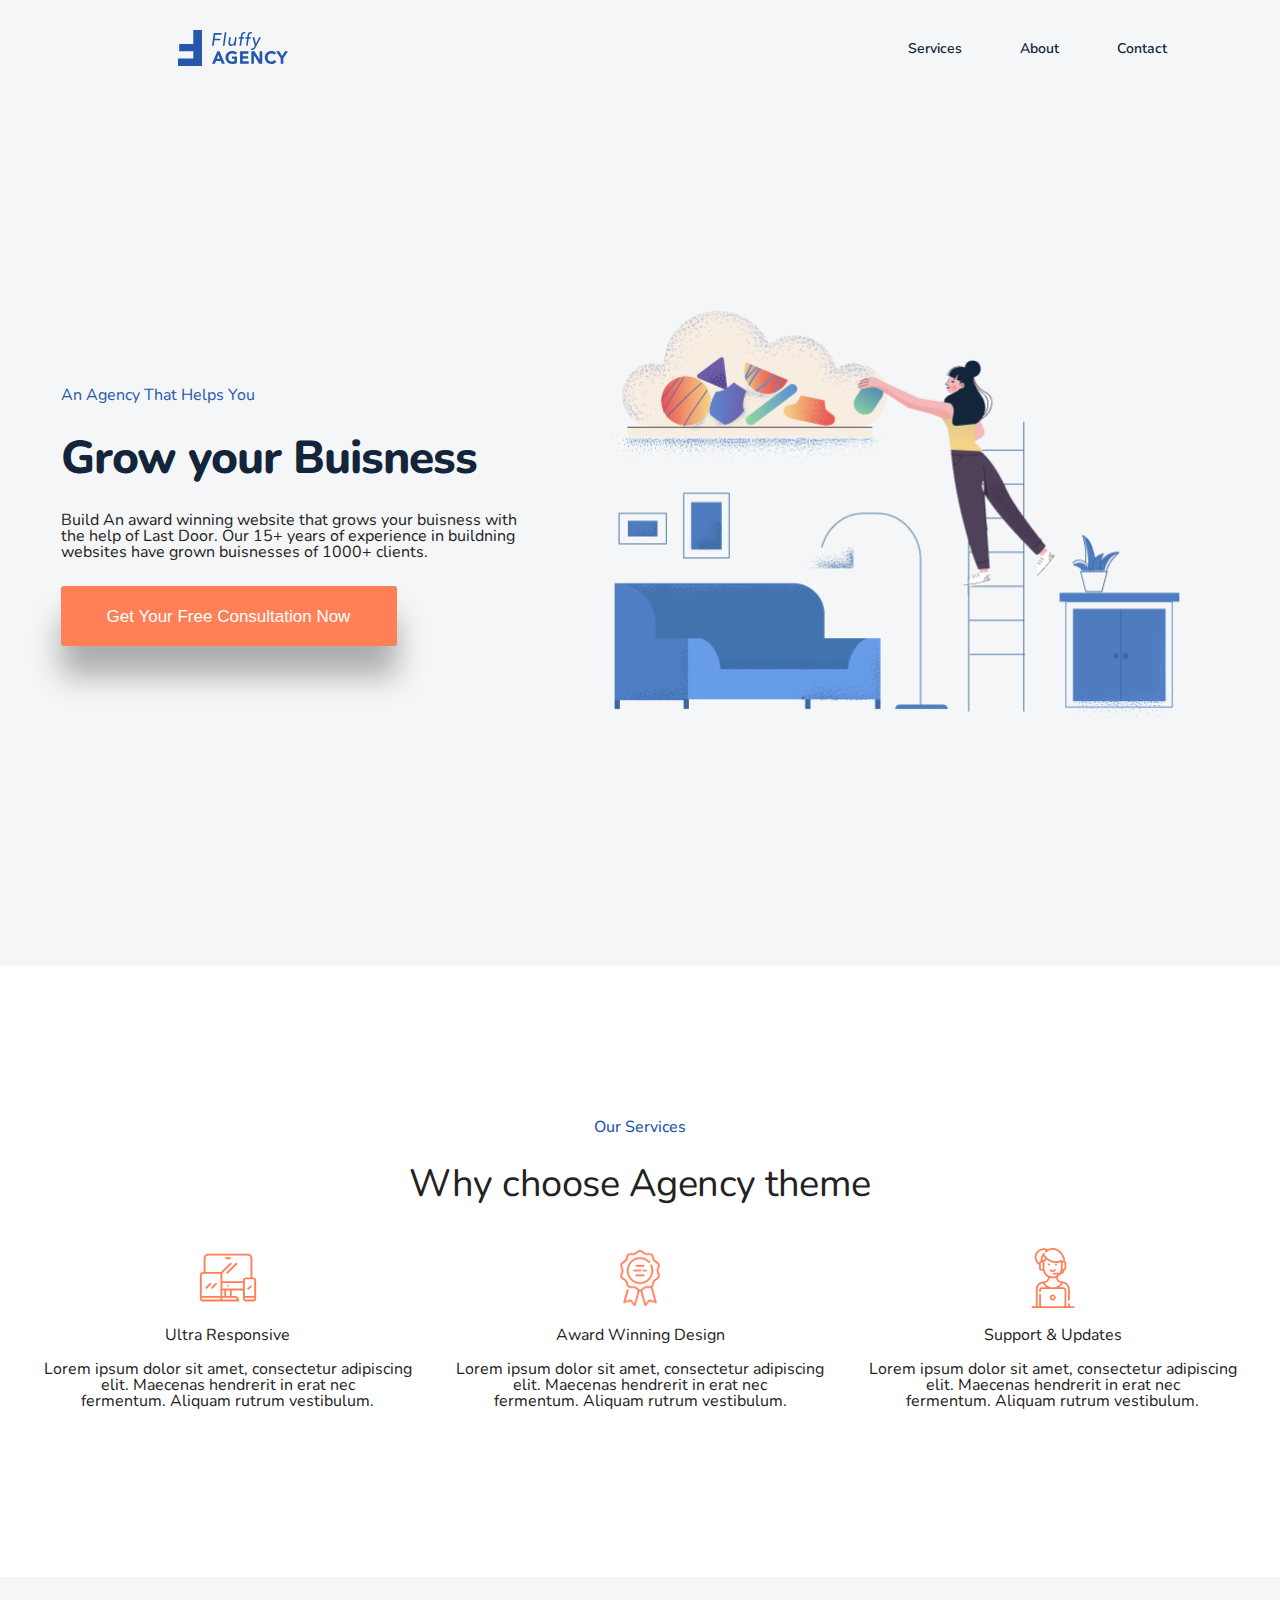
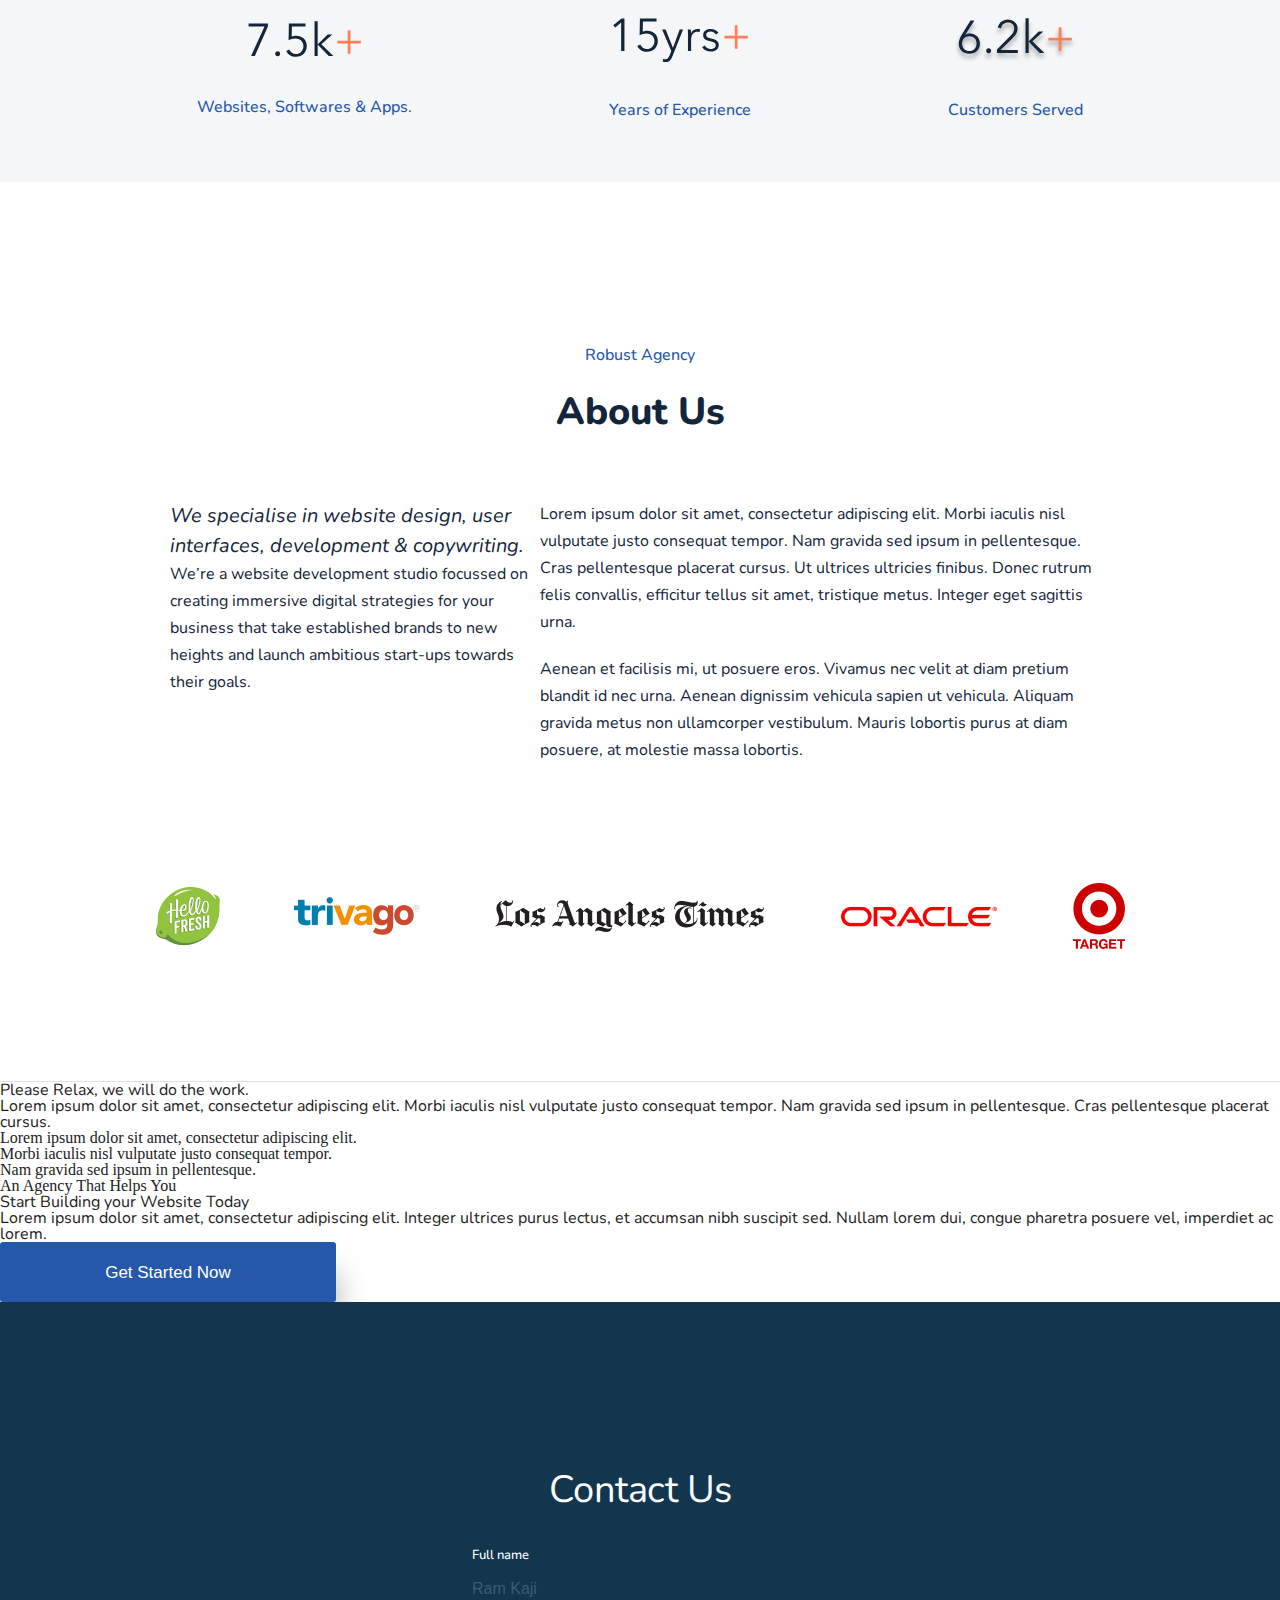
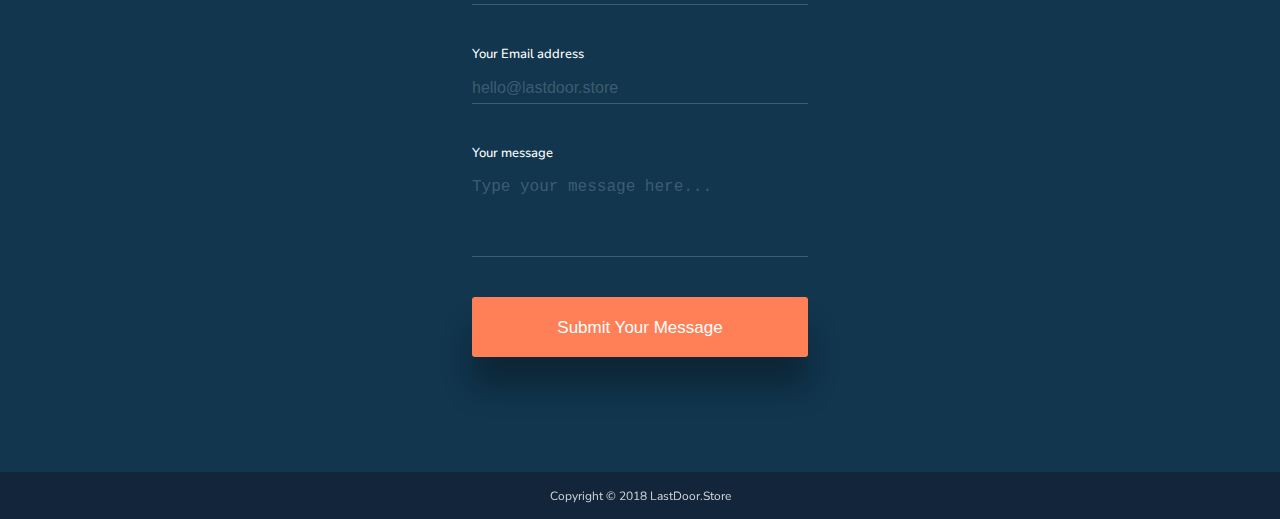
<file: fluffy/index.html>
<!DOCTYPE html>
<html lang="en">
  <head>
    <meta charset="UTF-8">
    <meta name="viewport" content="width=device-width, initial-scale=1.0">
    <title>Fluffy Agency</title>
    <link rel="stylesheet" href="styles/reset.css">
    <link rel="stylesheet" href="styles/index.css">
</head>
<body class="screen">
  <div class="navigation__container">
  <nav class="navigation">
    <div class="navigation__links"><img class ="navigation__logo" src="images/logo.svg" alt="logo"></div>
    <ul class="navigation__links">
      <li class="navigation__item"><a class="navigation__link" href="#services">Services</a></li>
      <li class="navigation__item"><a class="navigation__link" href="#about">About</a></li>
      <li class="navigation__item"><a class="navigation__link" href="#contact">Contact</a></li>
    </ul>
  </nav>
  </div>
  <header class="header">
    <div class="header__contentbox">
      <p class="header__subheading">An Agency That Helps You</p>
      <h1 class="header__title">Grow your Buisness</h1>
      <p class="header__text">Build An award winning website that grows your buisness
      with the help of Last Door. Our 15+ years of experience
      in buildning websites have grown buisnesses of 1000+ clients.
      </p>
      <button class="button">Get Your Free Consultation Now</button>
    </div>
    <img class="header__img" src="images/header.png" alt="image illustationg girl climbing a ladder">
  </header>


  <main class="main">
    <section id="services" class="section-container">
      <div class="services__wrapper">
        <p class="services_subheading">Our Services</p>
        <h2 class="services__title">Why choose Agency theme</h2>
      
        <div class="services__row">
          <span class="services__item">
            <img class="services__item-icon-size" src="images/computor.svg" alt="computor icon">
            <h3 class="services__item-heading">Ultra Responsive</h3>
            <p class="services__item-text">Lorem ipsum dolor sit amet,
              consectetur adipiscing elit. Maecenas hendrerit in erat nec <br>
              fermentum. Aliquam rutrum vestibulum.</p>
          </span>

          <span class="services__item">
            <img class="services__item-icon-size" src="images/award.png" alt="award icon">
            <h3 class="services__item-heading">Award Winning Design</h3>
            <p class="services__item-text">Lorem ipsum dolor sit amet,
            consectetur adipiscing elit. Maecenas hendrerit in erat nec <br>
            fermentum. Aliquam rutrum vestibulum.</p>
          </span>

          <span class="services__item">
            <img class="services__item-icon-size" src="images/online_support.svg" alt="online support icon">
            <h3 class="services__item-heading">Support & Updates</h3>
            <p class="services__item-text">Lorem ipsum dolor sit amet,
              consectetur adipiscing elit. Maecenas hendrerit in erat nec <br>
              fermentum. Aliquam rutrum vestibulum.</p>
          </span>
        </div>
      </div>

      <div class="services__row-kpi">
        <span class="services__item"> 
          <img class="services__row--img" src="images/kpi.svg" alt="">
          <p class="services_subheading">Websites, Softwares & Apps.</p>
        </span>
        <span class="services__item">
          <img class="services__row--img" src="images/15yrs+.svg" alt="">
          <p class="services_subheading">Years of Experience</p>
        </span>
        <span class="services__item">
          <img class="services__row--img" src="images/kpi2.svg" alt="">
          <p class="services_subheading">Customers Served</p>
        </span>
      </div>
    </section>

    <section id="about" class="section-container">
      <div class="about__wrapper">
          <div class="about__titles">
            <p class="about__subheading">Robust Agency</p>
            <h2 class="about__title">About Us</h2>
        </div>

        <div class="about__text-wrapper">
        <div class="about__paragraph-left">
          <p class="about__paragraph-italic">We specialise in website design, user interfaces, development & copywriting.</p>
          <p class="about__paragraph">We’re a website development studio focussed on creating immersive digital strategies for your business that take established brands to new heights and launch ambitious start-ups towards their goals.</p>
        </div>
        <div class="about__parapgraph-right">
          <p class="about__paragraph">Lorem ipsum dolor sit amet, consectetur adipiscing elit. Morbi iaculis nisl vulputate justo consequat tempor. Nam gravida sed ipsum in pellentesque. Cras pellentesque placerat cursus. Ut ultrices ultricies finibus. Donec rutrum felis convallis, efficitur tellus sit amet, tristique metus. Integer eget sagittis urna.</p>
          <p class="about__paragraph">Aenean et facilisis mi, ut posuere eros. Vivamus nec velit at diam pretium blandit id nec urna. Aenean dignissim vehicula sapien ut vehicula. Aliquam gravida metus non ullamcorper vestibulum. Mauris lobortis purus at diam posuere, at molestie massa lobortis.</p>
        </div>
       </div>
          <img class="about-logos" src="images/logos.png" alt="">
      </div>

      <div>
        <h2>Please Relax, we will do the work.</h2>
        <p>Lorem ipsum dolor sit amet, consectetur adipiscing elit. Morbi iaculis nisl vulputate justo consequat tempor. Nam gravida sed ipsum in pellentesque. Cras pellentesque placerat cursus.</p>
        <ul>
          <li>Lorem ipsum dolor sit amet, consectetur adipiscing elit.</li>
          <li>Morbi iaculis nisl vulputate justo consequat tempor.</li>
          <li>Nam gravida sed ipsum in pellentesque.</li>
        </ul>
      </div>
    </section>

    <section class="section-container">
      <span>An Agency That Helps You</span>
      <h2>Start Building your Website Today</h2>
      <p>Lorem ipsum dolor sit amet, consectetur adipiscing elit. Integer ultrices purus lectus, et accumsan nibh suscipit sed. Nullam lorem dui, congue pharetra posuere vel, imperdiet ac lorem.</p>
      <button class="button button--blue">Get Started Now</button>
    </section>

    <section class="section-container">

    </section>


    <!-- <section id="contact" class="section-container">
      <form class ="form" action="">
        <label for="Name"></label>
        <input type="text" placeholder="Ram Kaji">
        <label for="Name"></label>
        <input type="text" placeholder="Ram Kaji">
        <label for="Name"></label>
        <input type="text" placeholder="Ram Kaji">
      </form>
    </section> -->
  </main>
  <footer class="footer__container" id="contact">
    <div class="contact__wrapper">
        <h2 class="contact__title">Contact Us</h2>
        <form class="form">
            <label 
                class="label__item" 
                for="name">Full name
            </label>
            <input 
                class="input__item" 
                type="text" 
                name="name" 
                id="name"
                required 
                minlength="3"
                placeholder="Ram Kaji">
            <label 
                class="label__item" 
                for="email">Your Email address
            </label>
            <input 
                class="input__item" 
                type="email" 
                name="email" 
                id="email"
                required 
                placeholder="hello@lastdoor.store">
            <label 
                class="label__item" 
                for="message">Your message
            </label>
            <textarea 
                class="input__item" 
                name="message" 
                id="message" 
                cols="20" 
                rows="4"
                required
                placeholder="Type your message here..."></textarea>
            <button class="button" type="submit">Submit Your Message</button>
        </form>
    </div>
    <div class="footer">
    <small class="footer__copyright">Copyright © 2018 LastDoor.Store</small>
  </div>
</footer>
</body>
</html>
</file>
<file: fluffy/styles/index.css>
@import url('https://fonts.googleapis.com/css2?family=Nunito:wght@400;600;800;900&display=swap');

*, :after, :before {
  box-sizing: border-box;

}  

h1, h2, h3,p{
  font-family: 'Nunito', sans-serif;
  font-style: normal;
  font-weight: normal;
}

img{
  max-width: 100%;
  height: auto;
}

.screen{
	width: 100vw;
	min-height: 100vh;
  display: flex;
  flex-direction: column;
  /* background: #F4F6F7; */
}

.navigation__container{
  width: 100vw;
  display: flex;
  justify-content: center;
  background: #F4F6F7;
}

.navigation{
  display: flex;
  justify-content: space-between;
  align-items: center;
  padding-top: 30px;
  max-width: 1170px;
  width: 100%;

}

.navigation__logo{
  width: 130px;
  height: auto;

}
.navigation__links{
  display: flex;
  max-width: 375px;
  width: 100%;
  justify-content: space-evenly;
}

.navigation__item{
  list-style: none;

}

.navigation__link{
  font-family: 'Nunito', sans-serif;
  font-weight: 600;
  font-size: 14px;
  line-height: 86%;
  text-decoration: none;
  color: #13253A;
}

.navigation__link:hover{
  text-decoration: underline;
  background-color: #F4F6F7;
  opacity: 0.4;
} 
.navigation__link:active {
  color: #2557AB;
}

.header{
  width: 100%;
  height: 100vh;
  display: flex;
  justify-content: space-around;
  align-items: center;

  background: #F4F6F7;

}
.header__contentbox{
  box-sizing: content-box;
  display: flex;
  flex-direction: column;
  justify-content: space-between;
  max-width: 470px;
  min-height: 261px;
}

.header__subheading{
  font-family: 'Nunito', sans-serif;
  font-size: 16px;
  line-height: 119%;
  color: #2557AB;

}

.header__title{
  font-weight: 800;
  font-size: 46px;
  line-height: 54px;
  letter-spacing: -1px;
  color: #13253A;
}

.header__img{
  max-width:568px;
  height: auto;
  position: relative;
  right: 40px;
}

.button{
  width: 336px;
  height: 60px;
  background-color: #FF7F57;
  box-shadow: 0px 30px 30px rgba(0, 0, 0, 0.3);
  color: #fff;
  border: none;
  border-radius: 3px;
  font-weight: normal;
  font-size: 17px;
  line-height: 23px;
  text-align: center;
  transition: all 0.3s ease;
}

button:hover {
  opacity: 0.6;
  color: white;
}

.button:active {
  transform: translateY(4px);
}

.button--blue{
  background: #2557AB;
  box-shadow: 0px 30px 30px rgba(0, 0, 0, 0.3);
}

.main{
  background-color: #fff;
}

.services{
  height: 306px;
  min-width: 1170px;
  width: 100%;
  display: flex;
  flex-direction: column;
  align-items: center;
  justify-content: space-around;
}


.services__row{
  display: flex;
  justify-content: space-evenly;
  width: 100%;

}

.services__row-kpi{
  display: flex;
  justify-content: space-evenly;
  align-items: center;

  background: #F4F6F7;
  height: 205px;
  width: 100%;
}

.services__item{
  display: flex;
  flex-direction: column;
  align-items: center;
  justify-content: space-evenly;
  max-width: 370px;
  height: 197px;
  /* padding-left: 20px;
  padding-right: 20px; */
}

.services__wrapper{
  display: flex;
  flex-direction: column;
  align-items: center;
  justify-content: center;
  min-height: 611px;
  height: 100%;
  width: 100%;
}
.services_subheading{
  font-family: 'Nunito', sans-serif;
  font-weight: 500;
  font-size: 16px;
  line-height: 22px;
  color: #2557AB;

  margin-bottom: 20px;
}

.services__title{
  font-size: 38px;
  line-height: 52px;
  text-align: center;
  letter-spacing: -0.5px;

  margin-bottom: 20px;
}

.services__item-icon-size{
  width: 60px;
  height: auto;
}

.services-__item-heading{
  font-weight: bold;
  font-size: 20px;
  line-height: 27px;
  text-align: center;
  color: #3B4D6C;
}

.services__item-text{
  text-align: center;
}


/*===========================================================*/

 .section-container{
	flex: 1;
	display: flex;
	flex-direction: column;
	justify-content: center;
	align-items: stretch;
 }


 .about__wrapper{
  min-height: 100vh;
  padding-top: 20px;
  display: flex;
  flex-direction: column;
  justify-content: space-evenly;
  align-items: center;
  border-bottom: solid 1px #DCE2E6;
  padding-bottom: 20px;

 }

 .about__titles{
   height: 74px;
   display: flex;
   flex-direction: column;
   align-items: center; 
   justify-content: space-around;
 }

 .about__subheading{
  font-family: 'Nunito', sans-serif;
  font-weight: 500;
  font-size: 16px;
  line-height: 22px;
  color: #2557AB;
  padding-bottom: 20px;
  padding-top: 30px;
 }


 .about__title{
  font-weight: 800;
  font-size: 38px;
  line-height: 52px;
  color: #13253A;
 
 }

 .about__text-wrapper{
   display: flex;
   justify-content: space-around;
 }

 .about__paragraph-left{
   height: 215px;
   width: 370px;
 }

 .about__paragraph-italic{
  font-style: italic;
  font-weight: normal;
  font-size: 20px;
  line-height: 150%;
  color: #13253A;
  
 }

 .about__parapgraph-right{
   height: 270px;
   width: 570px;
 }

 .about__paragraph{
  font-size: 16px;
  line-height: 169%;
  color: #13253A;
  padding-bottom: 20px;
 }

 .about-logos{
   max-width: 970px;
   width: 100%;
   height: auto;
 }
 
.footer__container{
  display: flex;
  justify-content: center;
  align-items: center;
  background-color: #11364E;
  width: 100%;
  min-height: 817px;
}
.contact__wrapper{
  min-height: 490px;
  display:flex;
  flex-direction: column;
  justify-content: space-between;
  position: absolute;
}
.contact__title{
  font-style: normal;
  font-weight: normal;
  font-size: 38px;
  line-height: 52px;
  text-align: center;
  letter-spacing: -0.5px;
  color: #FFFFFF;
}

.form {
  display: flex;
  flex-direction: column;
  /* min-width:371px; */
  min-height:408px;
  padding-top: 30px;
}

.label__item{
  margin-bottom: 10px;
  color: white;
  font-size: 13px;
  font-family: 'Nunito', sans-serif;
  font-style: normal;
  font-weight: 500;
  font-size: 13px;
  line-height: 18px;
}

.input__item {
  border: none;
  padding: 6px 0;
  margin-bottom: 40px;
  background-color: #11364E;
  border-bottom: 1px solid currentcolor;
  color: rgba(255, 255, 255, 0.2);
  font-size: 16px;
  resize: none;
}

.input__item::placeholder {
  color: rgba(255, 255, 255, 0.2);
  font-size: 16px;
}

.input__item:focus {
  outline: none;
}

/* input:invalid {
  border-bottom: 2px dashed red;
} */

.footer{
  align-self: flex-end;
  display: flex;
  justify-content: center;
  align-items: center;
  width:100vw;
  background: #13253A;
  height: 47px;
}

.footer__copyright{

  font-family: 'Nunito', sans-serif;
  font-style: normal;
  font-weight: normal;
  font-size: 12px;
  line-height: 16px;
  /* text-align: right; */
  color: #FFFFFF;
  mix-blend-mode: normal;
  opacity: 0.8;
}
/* .contact__form .button {
  box-shadow: none;
}

.contact__form .button:hover {
  cursor: pointer;
  background-color: white;
  color: #FF7F57;
} */
</file>
